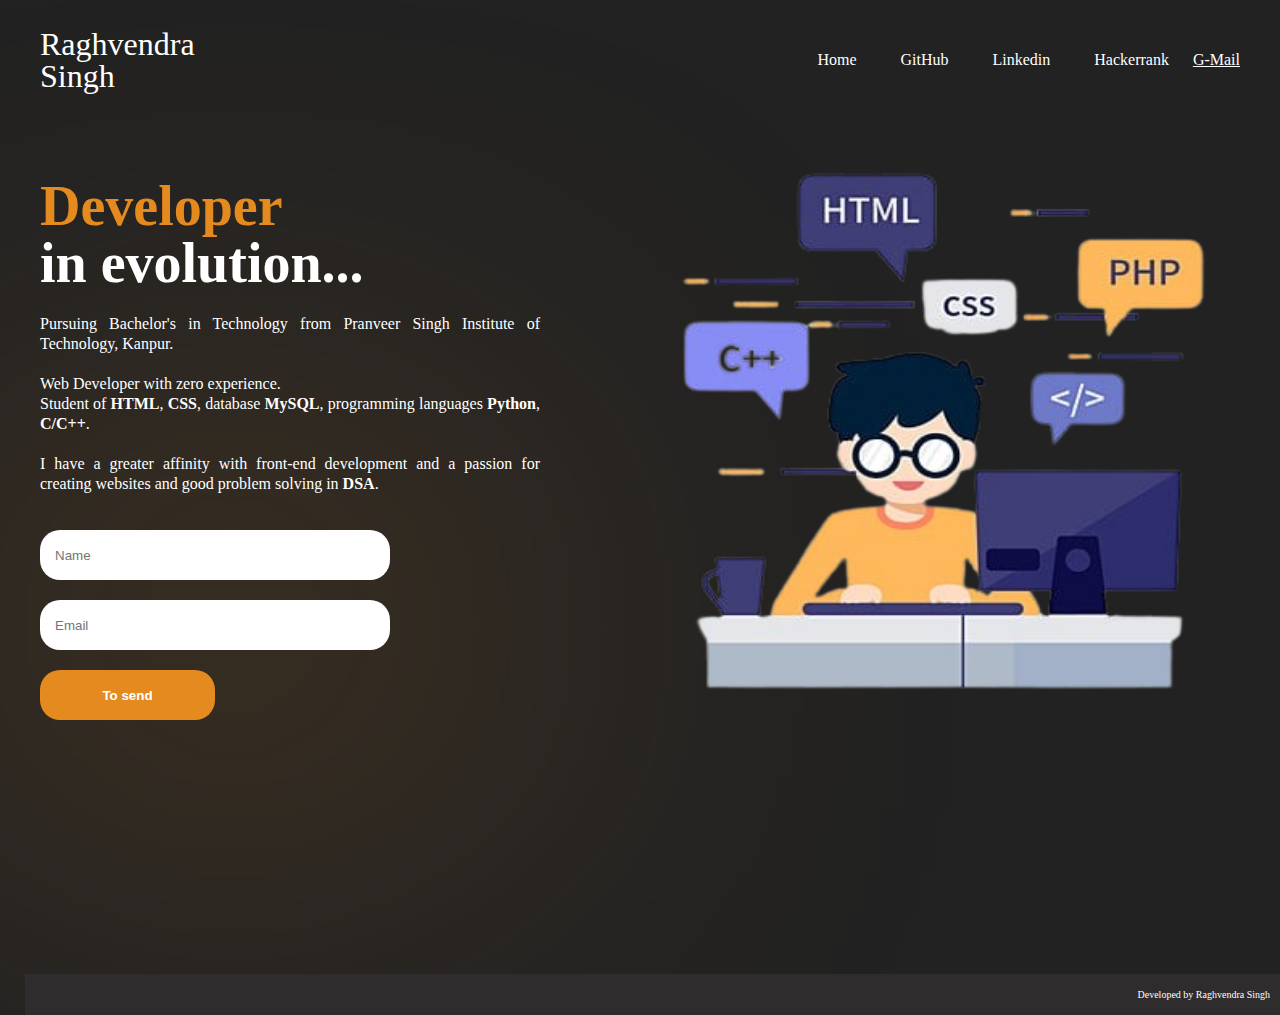
<file: OCTANET_DECEMBER-TASK1---Landing-Page/index.html>
<!DOCTYPE html>
<html lang="pt-br">
<head>
    <meta charset="UTF-8">
    <meta http-equiv="X-UA-Compatible" content="IE=edge">
    <meta name="viewport" content="width=device-width, initial-scale=1.0">
    <title>raghvendra</title>
    <link href="style.css" rel="stylesheet">
</head>
<body>
    <header>
        <div id="title">
            <h1>Raghvendra</h1>
            <h1>Singh</h1>
        </div>
        <ul>
            <a href="index.html"><li>Home</li></a>
            <a href="#" target="_blank"><li>GitHub</li></a>
            <a href="#" target="_blank"><li>Linkedin</li></a>
            <a href="#" target="_blank"><li>Hackerrank</li></a>
            <a href="#">G-Mail</a>
        </ul>
    </header>
    <main>
        <aside>
            <h2><span>Developer</span></h2>
            <h2>in evolution...</h2>
            <p>
                Pursuing Bachelor's in Technology from Pranveer Singh Institute of Technology, Kanpur. <br><br>
                Web Developer with zero experience.<br>
                Student of <b>HTML</b>, <b>CSS</b>, database <b>MySQL</b>, programming languages <b>Python</b>, <b>C/C++</b>. <br><br>
                I have a greater affinity with front-end development and a passion for creating websites and good problem solving in <b>DSA</b>.
            </p>
            <div class="glow"></div>
                <form class="form">
                <input type="text" placeholder="Name">
                <input type="email" placeholder="Email">
                <input type="submit" value="To send">
                </form>
        </aside>
        <article class="img">
            <img src="img-dev.png" alt="dev">
        </article>

        <div class="content">  
        </div>

        <footer>
            <div class="footer">
                Developed by Raghvendra Singh
            </div> 
        </footer>
    </main>
</body>
</html>
</file>
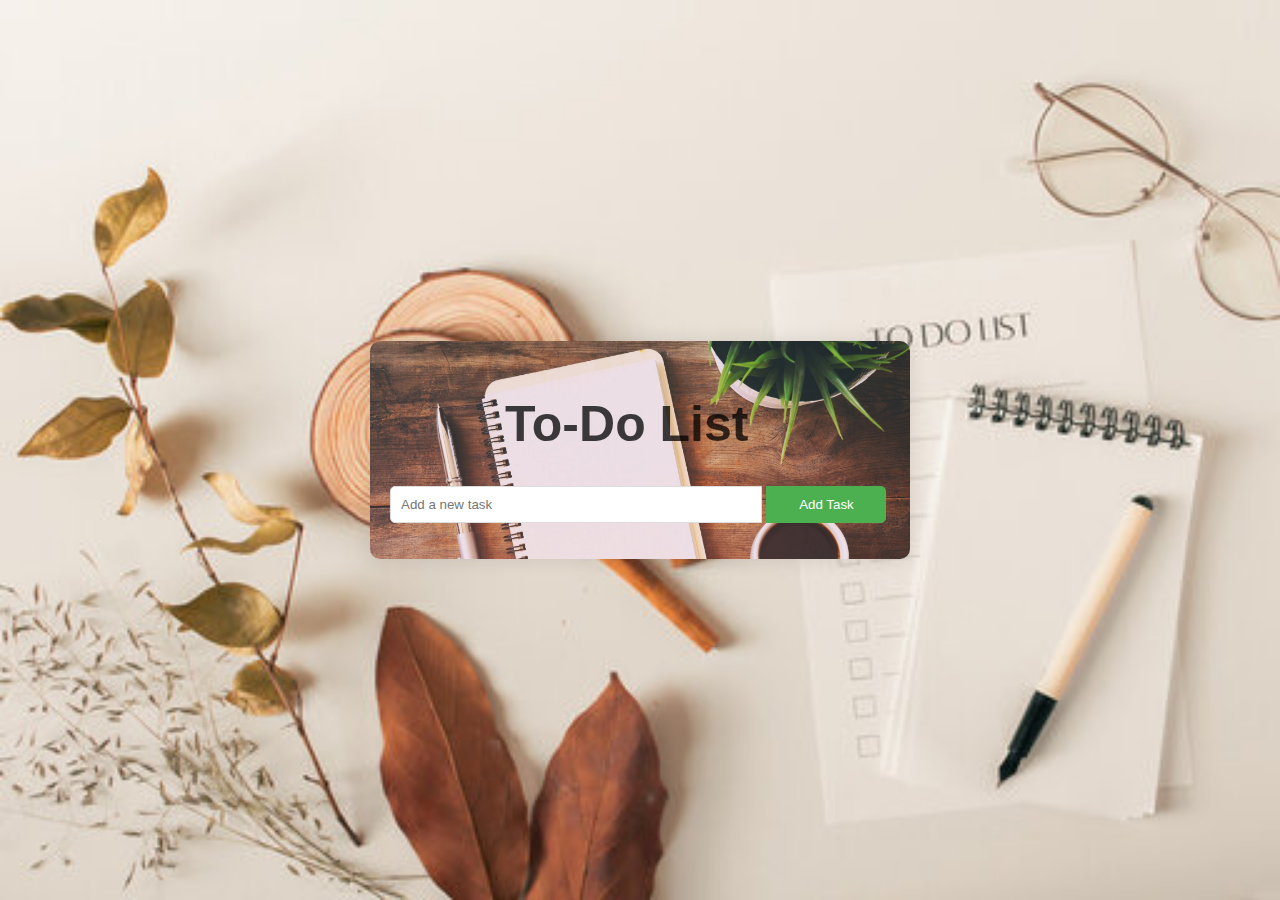
<file: OCTANET_DECEMBER-TASK2---ToDo-List/index.html>
<!DOCTYPE html>
<html lang="en">
<head>
    <meta charset="UTF-8">
    <meta name="viewport" content="width=device-width, initial-scale=1.0">
    <link rel="stylesheet" href="style.css">
    <title>To-Do List</title>
</head>
<body>
    <div class="todo-container">
        <h1>To-Do List</h1>
        <input type="text" id="taskInput" placeholder="Add a new task">
        <button onclick="addTask()">Add Task</button>
        <ul id="taskList"></ul>
    </div>
    <script src="script.js"></script>
</body>
</html>
</file>
<file: OCTANET_DECEMBER-TASK1---Landing-Page/style.css>
body {
    background-color: rgb(34, 34, 34);
    color: white;
    font-family: poppinsregular;
    max-width: 1200px;
    margin: 0 auto;
    padding: 15px;
    padding-bottom: 100px;
    min-height: 100vh;
    position: relative;
}

header {
    display: flex;
    flex-direction: row;
    justify-content: space-between;
    align-items: center;
}

#title {
    flex-direction: column;
    line-height: 10px;
}

li {
    display: inline-block;
    margin: 20px;
}

a {
    color: white;
}

a:hover {
    color: #e58a1f;
    transition: 0.3 all;
}

h1 {
    font-weight: 200;
}

main {
    padding-bottom: 50px;
    display: flex;
    flex-direction: row;
    margin-top: 50px;

}

h2 {
    font-size: 56px;
    line-height: 10px;
    font-family: poppinsmedium;
}

span {
    color: #e58a1f;
}

p {
    text-align: justify;
    line-height: 20px;
    max-width: 500px;
    font-family: poppinslight;
}

img {
    height: 570px;
    width: 580px;
}

form {
    display: flex;
    flex-direction: column;
    width: 70%;
}

form [type="submit"] {
    height: 50px;
    width: 50%;
    background-color: #e58a1f;
    color: white;
    font-weight: bold;
}

form [type="submit"]:hover {
    cursor: pointer;
}

input {
    margin-top: 20px;
    height: 20px;
    padding: 15px;
    border-radius: 20px;
    border: none;
}

footer {
    font-family: poppinslight;
    padding: 15px;
    margin-bottom: 0;
    font-size: 10px;
    position: absolute;
    left: 0;
    bottom: 0;
    width: 100%;
    background-color: #2e2c2c;
    color: white;
    text-align: right;
}

article {
    padding-left: 110px;
}

@media screen and (max-width: 760px) {

    header {
        flex-direction: column;
    }

    main {
        flex-direction: column;
    }

    h2 {
        font-size: 35px;
    }

    form {
        margin: 0 auto;
        margin-bottom: 2rem;
    }

    input {
        align-self: center;
        width: 100px;
    }

    ul {
        text-align: center;
    }

    aside {
        text-align: center;
    }

    footer {
        font-family: poppinslight;
        padding: 15px;
        margin-bottom: -20rem;
        font-size: 10px;
        position: fixed;
        left: 0;
        bottom: 0;
        width: 100%;
        background-color: #2e2c2c;
        color: white;
        text-align: center;
    }
}

/* glow effect on form */
.glow{
    background-color: #e58a1f;
    height: 100px;
    width: 435px;
    filter: blur(250px);
    position: absolute;
    top: 575px;
    left: -10px;
    z-index: -1;
}
</file>
<file: OCTANET_DECEMBER-TASK2---ToDo-List/style.css>
body {
    font-family: 'Segoe UI', Tahoma, Geneva, Verdana, sans-serif;
    font-weight: bold;
    background: url(img/todo\ bg.jpg);
    background-size: cover;
    margin: 0;
    display: flex;
    justify-content: center;
    align-items: center;
    height: 100vh;
}

.todo-container {
    background: url(img/todo.jpg);
    background-size: cover;
    background-color: #fff;
    padding: 20px;
    border-radius: 10px;
    box-shadow: 0 0 20px rgba(0, 0, 0, 0.1);
    max-width: 535px;
    width: 500px;
}

h1 {
    color: #000000c0;
    margin-left: 115px;
    font-family: 'Algerian', Verdana,sans-serif;;
    font-size: 50px;
}

.input-container {
    display: flex;
    margin-bottom: 20px;
}

input {
    flex-grow: 1;
    padding: 10px;
    border: 1px solid #ddd;
    border-radius: 5px 0 0 5px;
    outline: none;
    width: 70%;
}

button {
    padding: 10px;
    background-color: #4caf50;
    color: #fff;
    border: 1px solid #4caf50;
    border-radius: 0 5px 5px 0;
    cursor: pointer;
    outline: none;
    width: 24%;
}

button:hover {
    background-color: #45a049;
}

ul {
    list-style-type: none;
    padding: 0;
}

li {
    display: flex;
    justify-content: space-between;
    align-items: center;
    padding: 10px;
    margin-bottom: 10px;
    background-color: #f2f2f2;
    border-radius: 5px;
    box-shadow: 0 0 5px rgba(0, 0, 0, 0.1);
}

li span {
    flex-grow: 1;
    margin-right: 10px;
}

li button {
    background-color: #ff5555;
    color: #fff;
    border: none;
    padding: 8px;
    cursor: pointer;
    border-radius: 5px;
    outline: none;
}

li button:hover {
    background-color: #ff0000;
}
</file>
